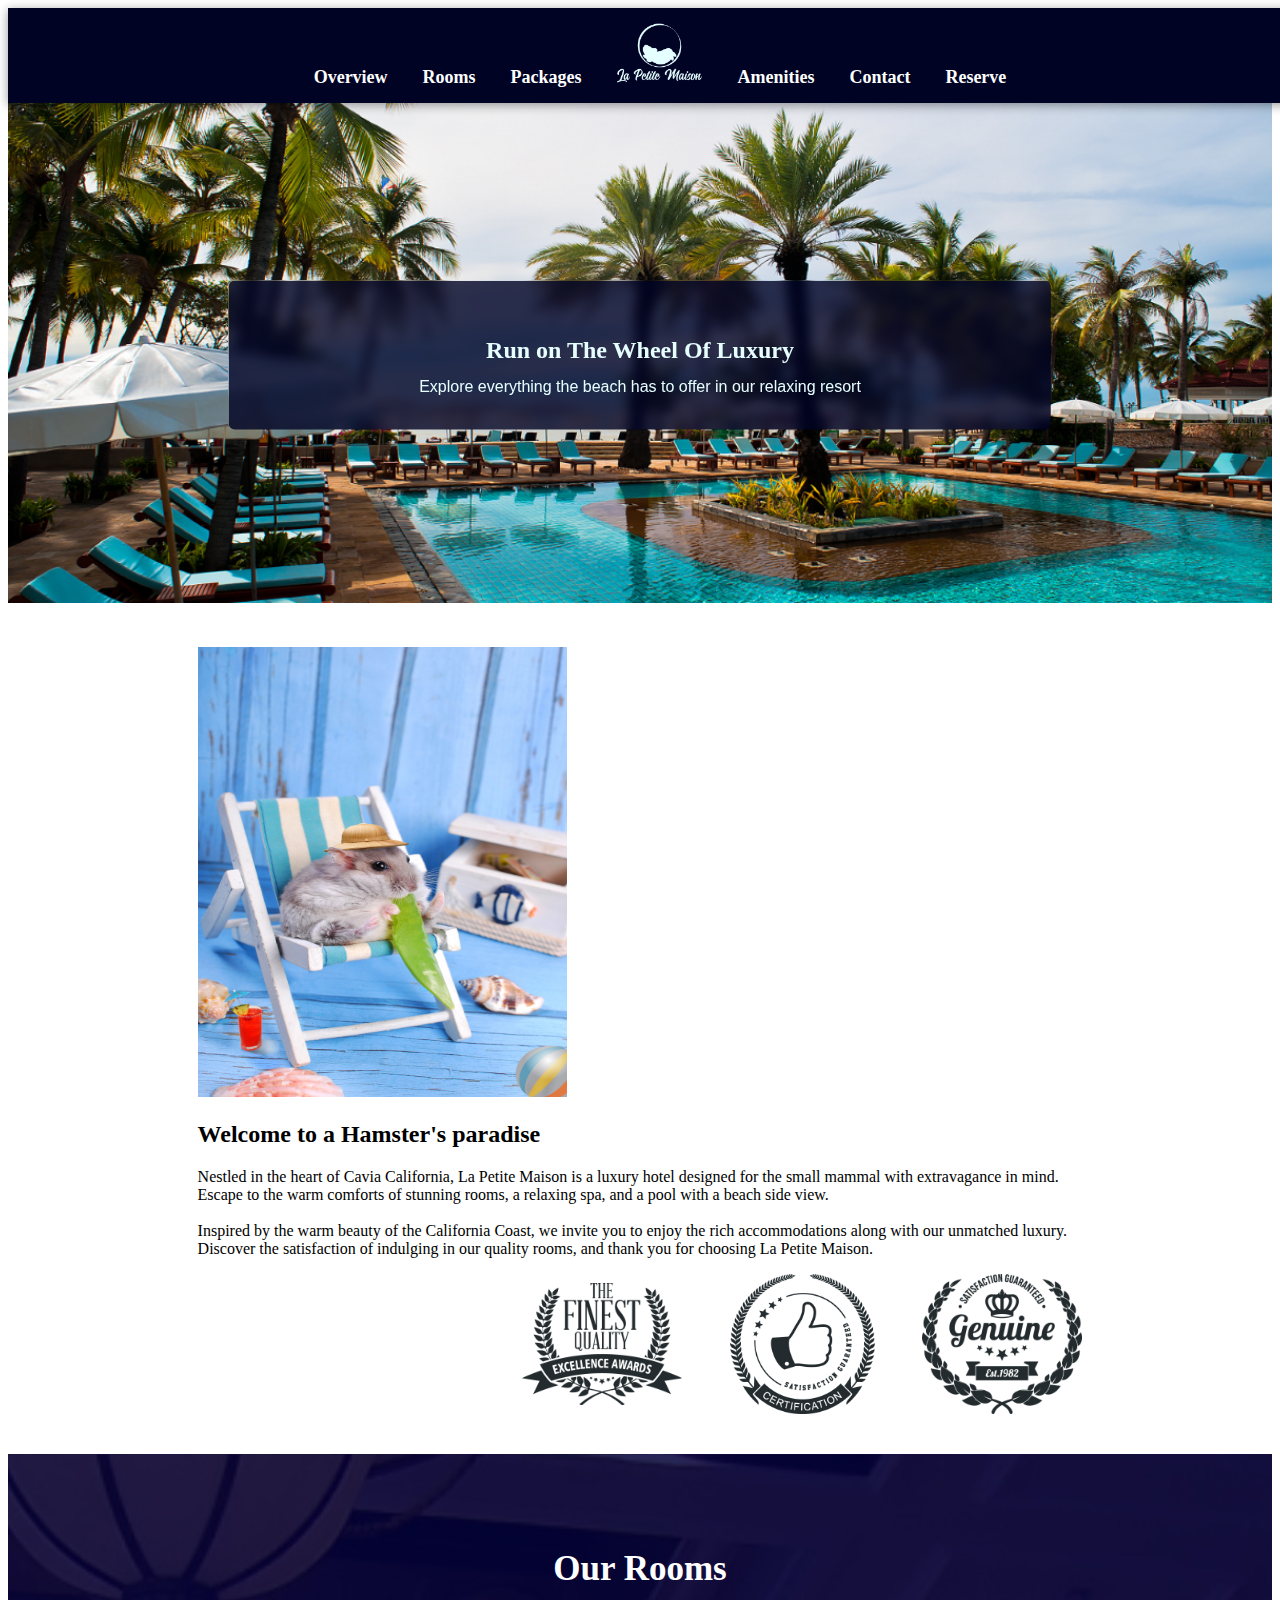
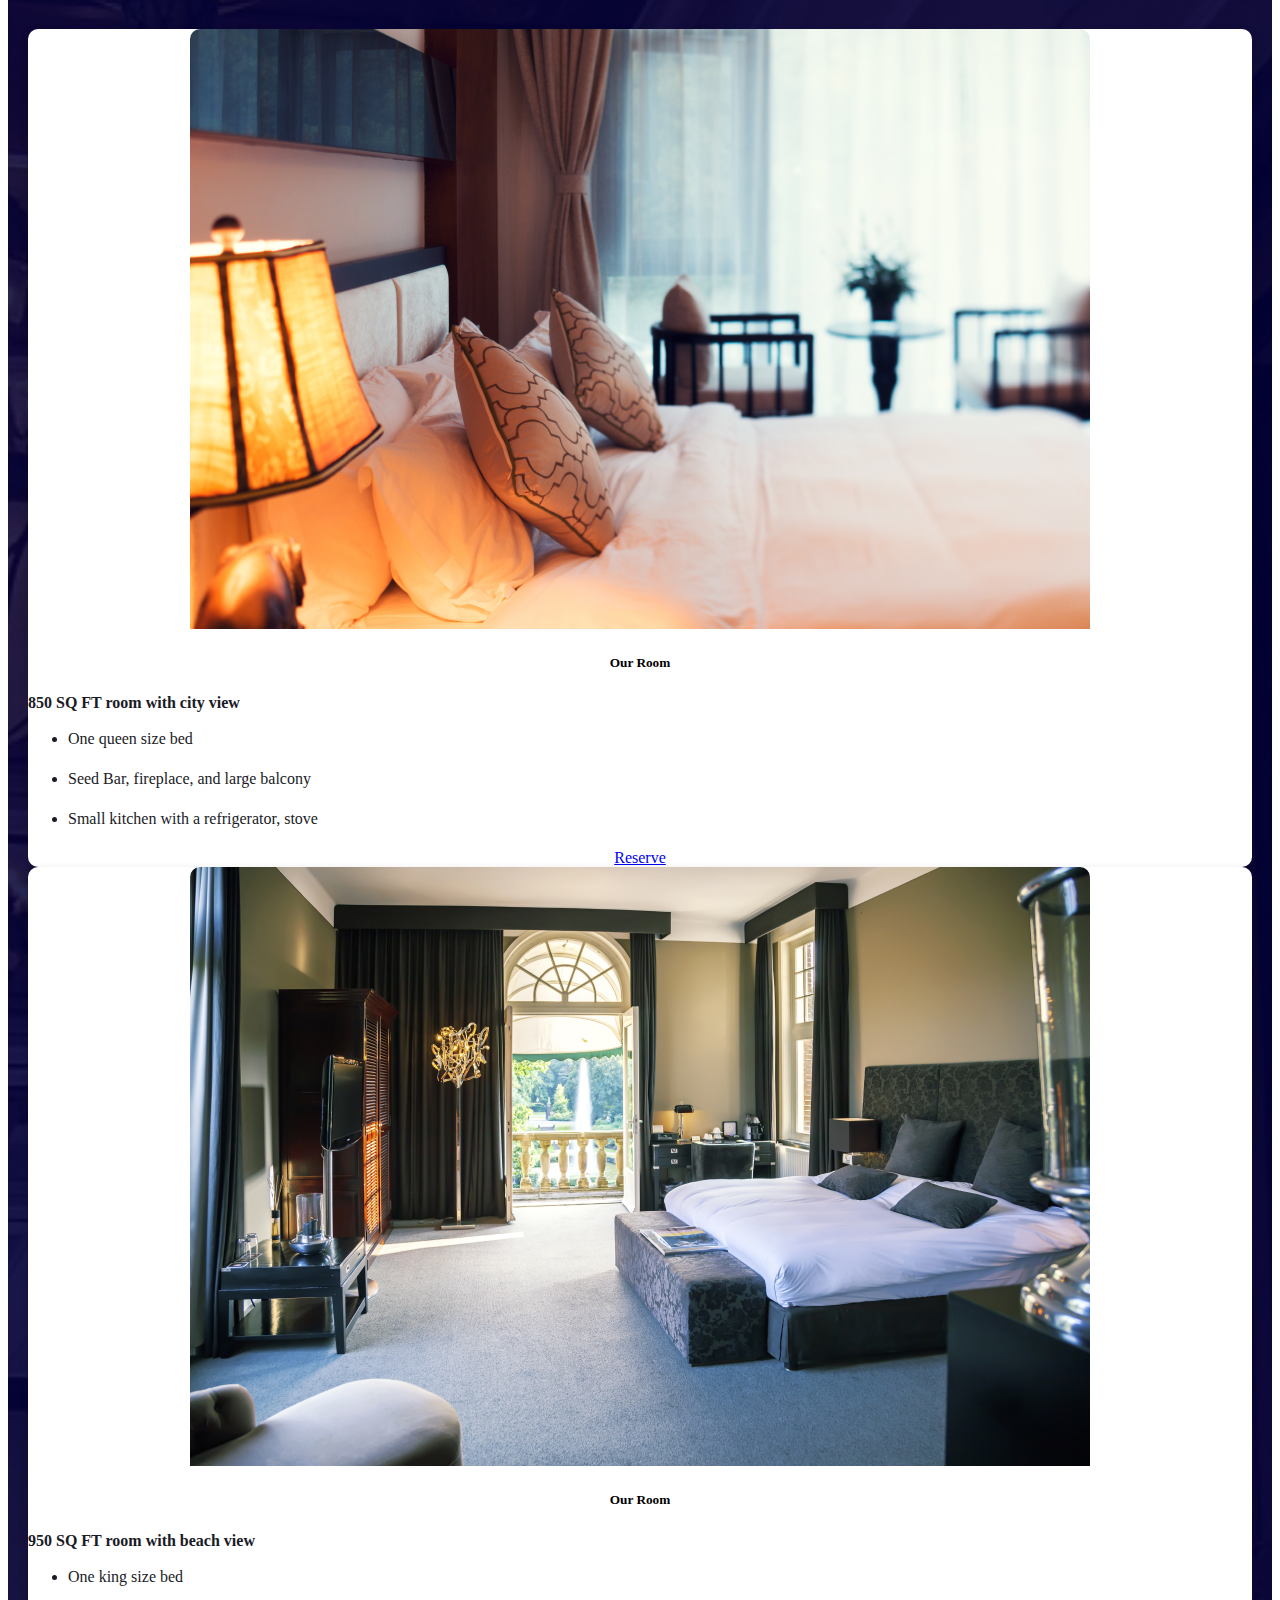
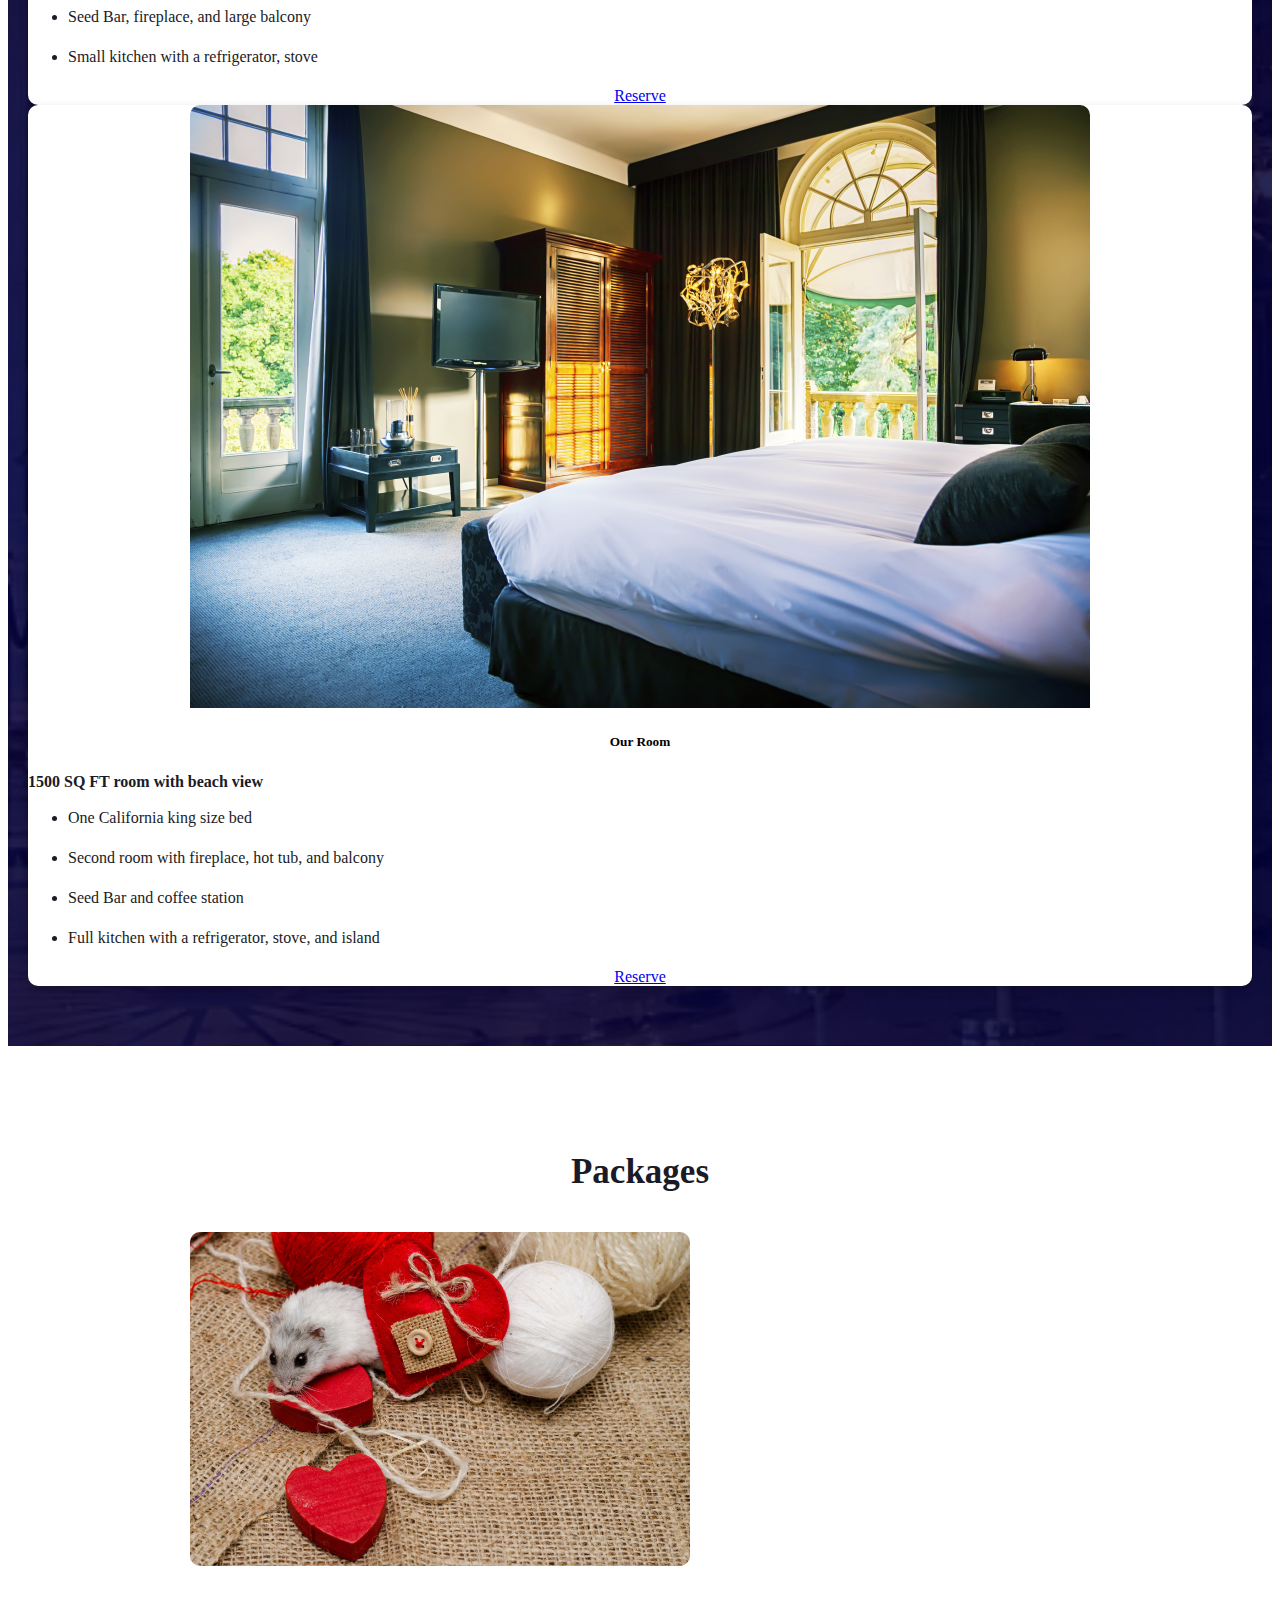
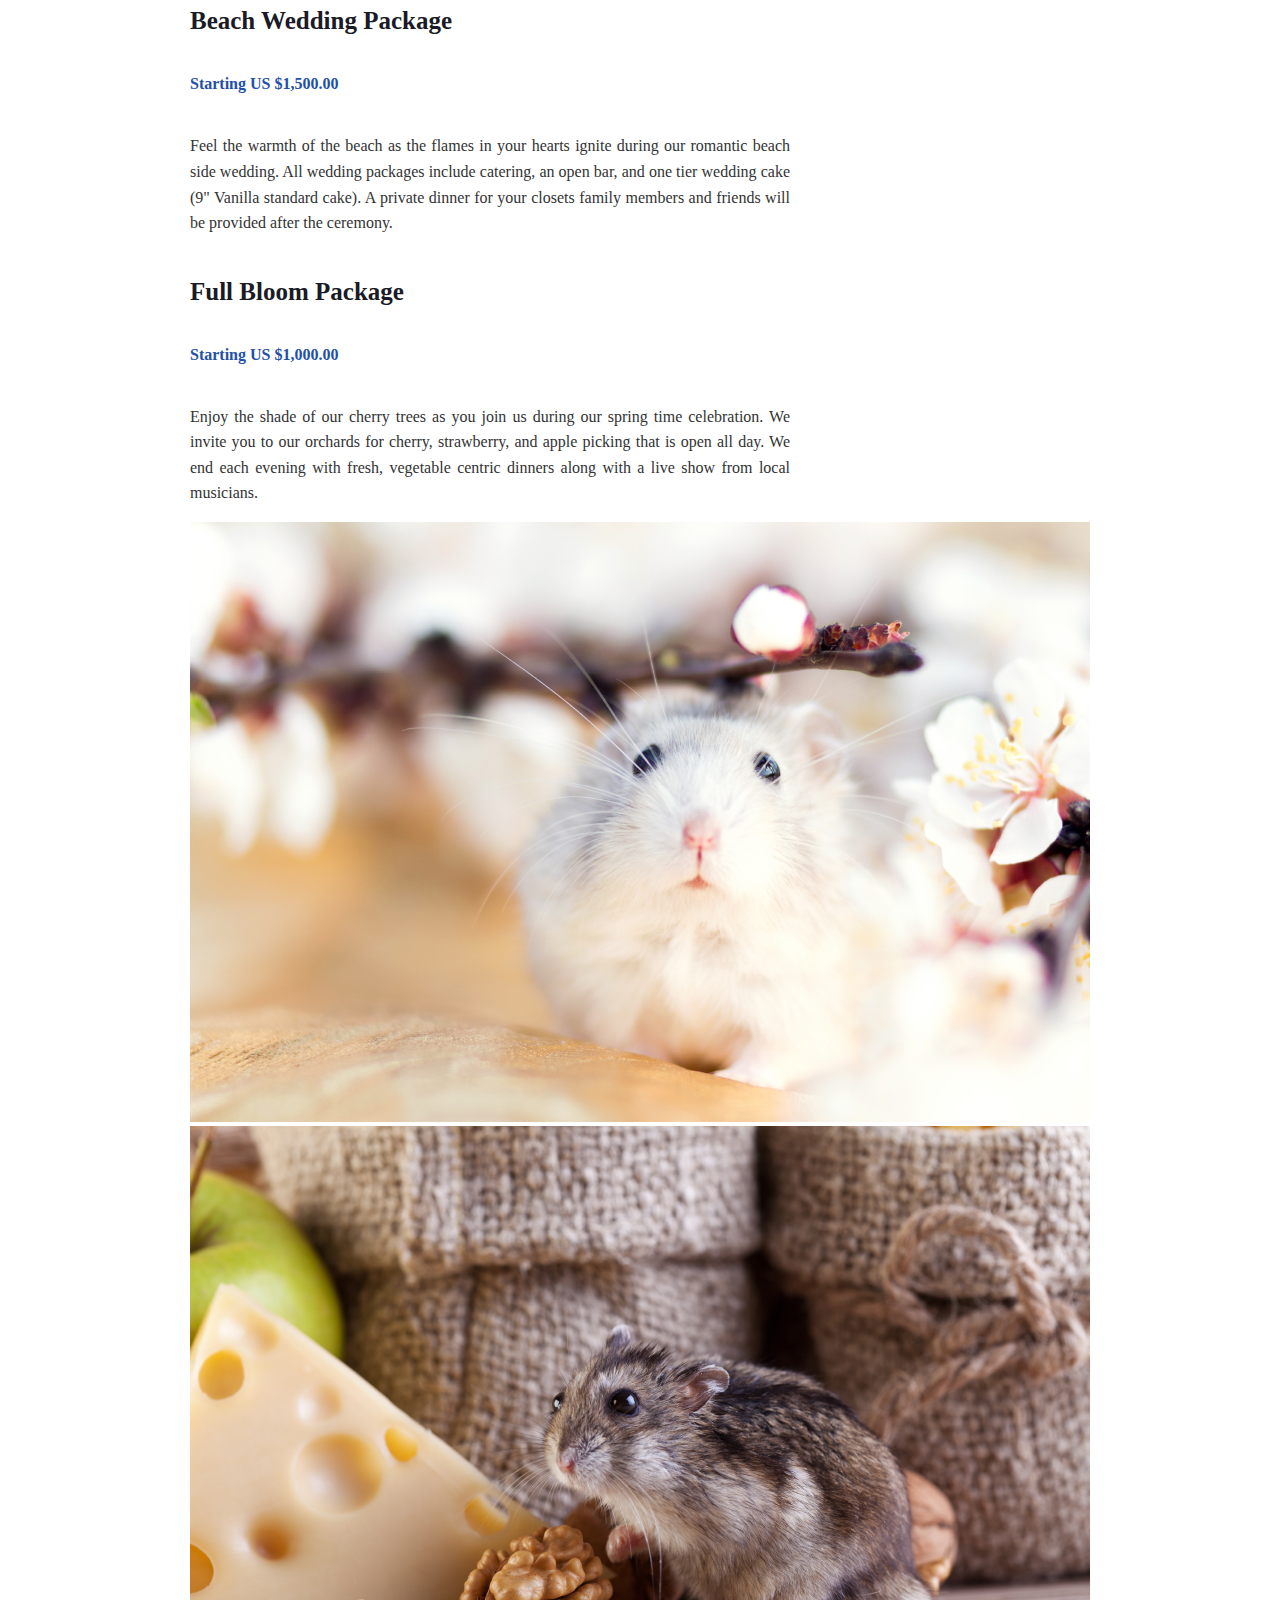
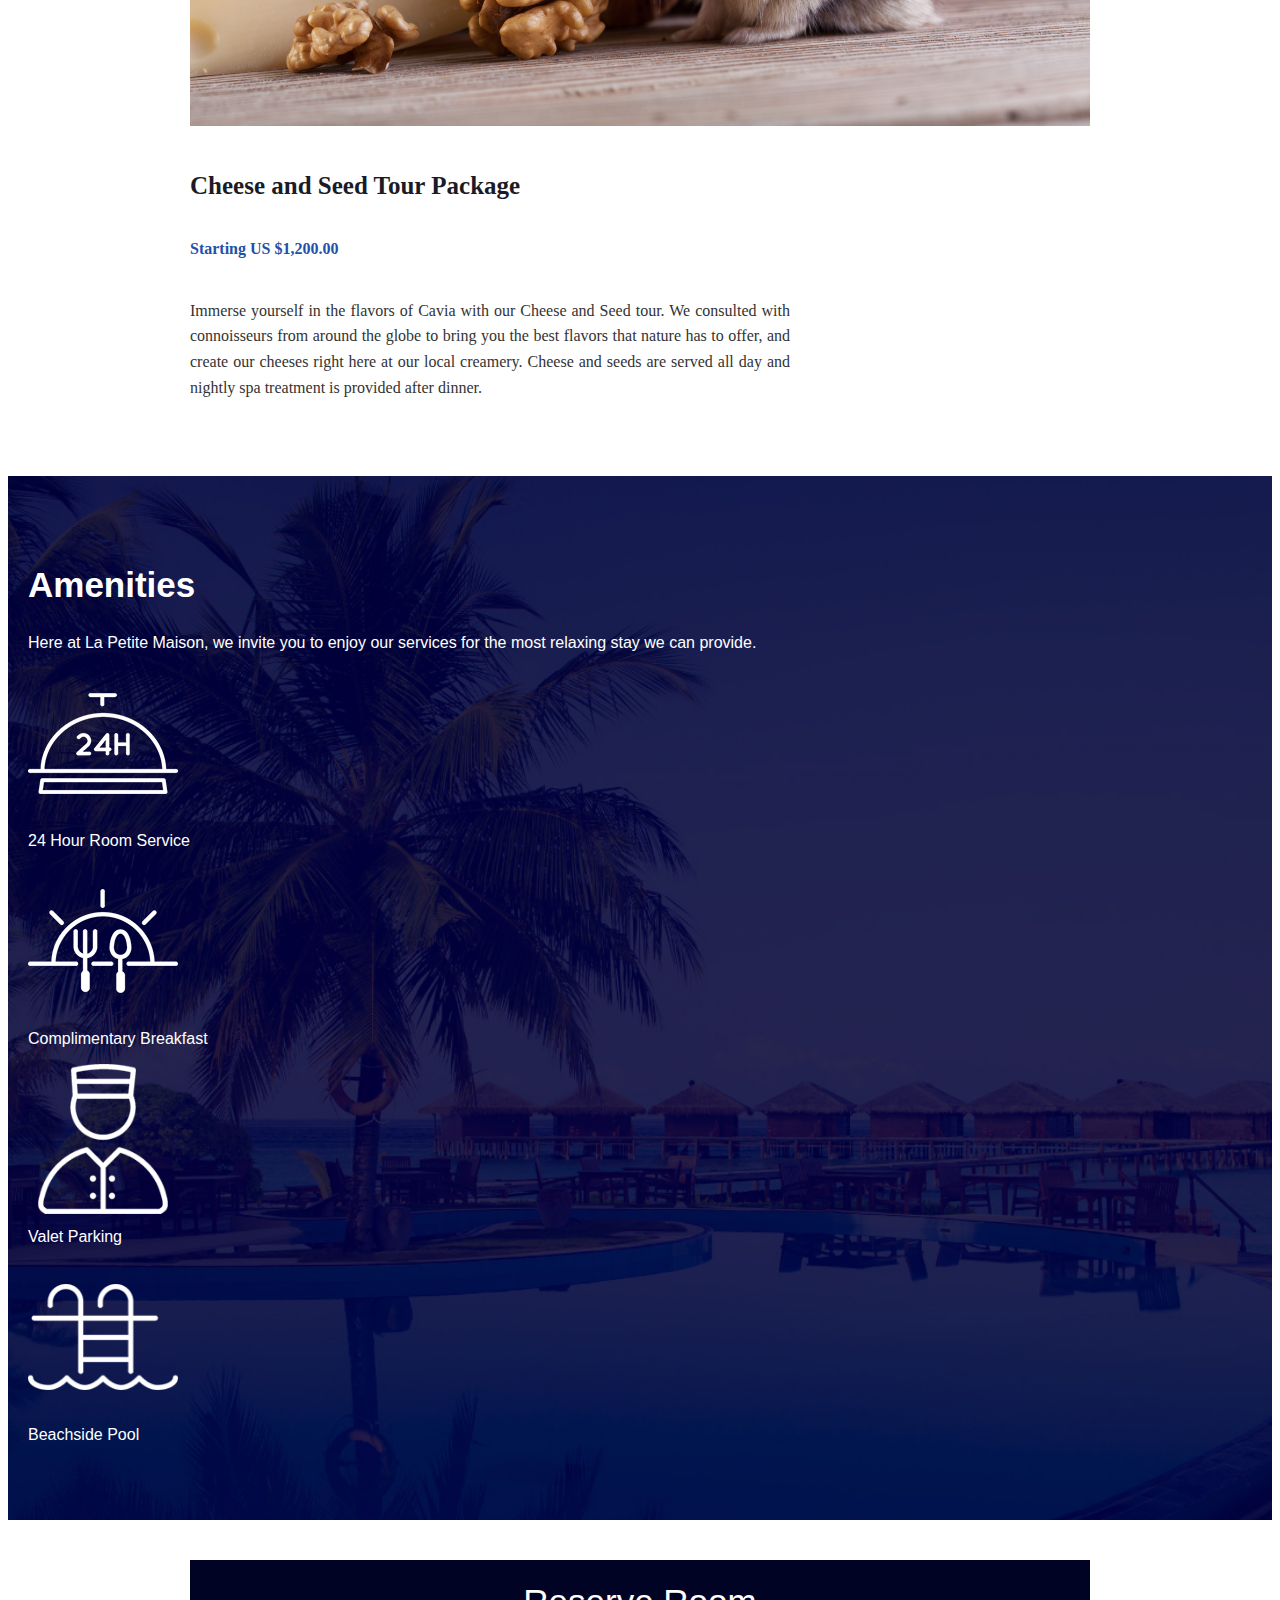
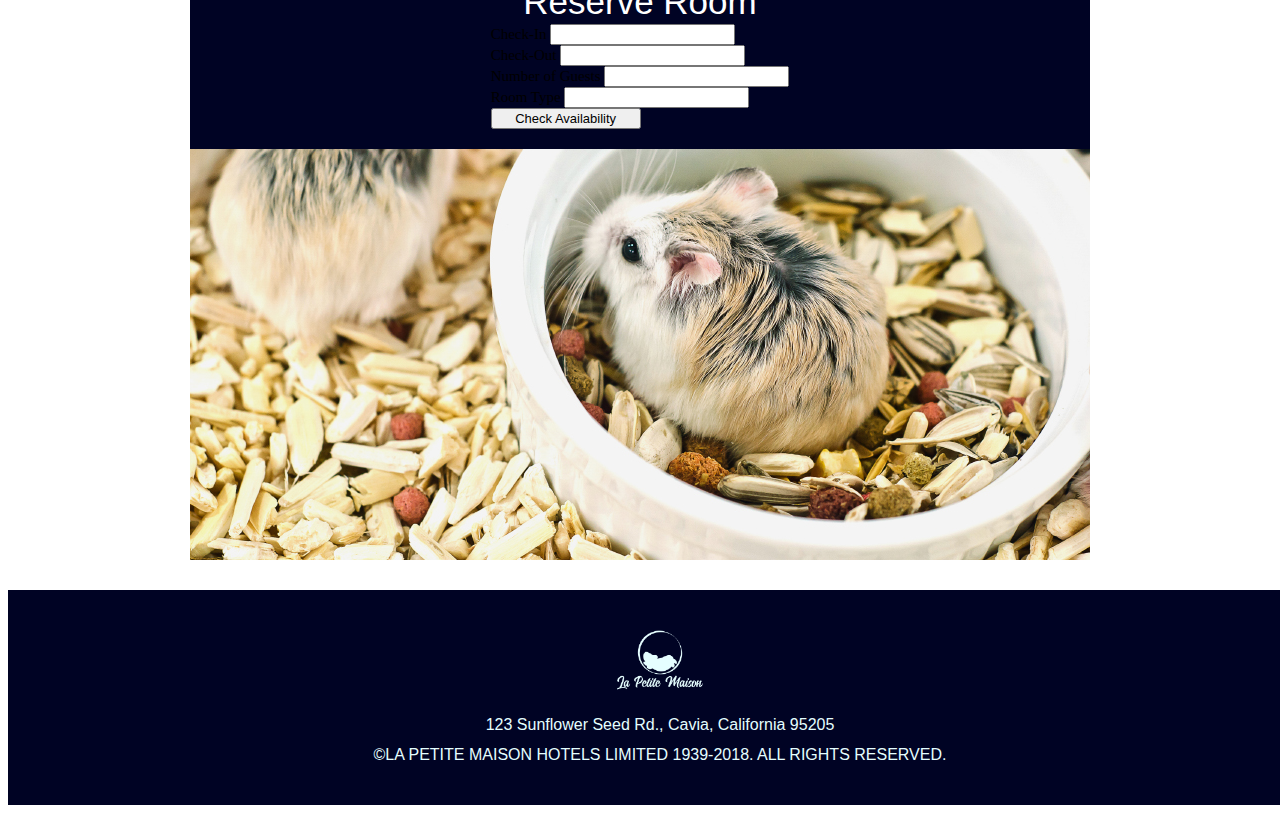
<file: index.html>
<!doctype html>
<html lang="en">

<head>
  <meta charset="utf-8">
  <meta name="viewport" content="width=device-width, initial-scale=1">
  <title>Bootstrap demo</title>
  <link href="https://cdn.jsdelivr.net/npm/bootstrap@5.3.8/dist/css/bootstrap.min.css" rel="stylesheet"
    integrity="sha384-sRIl4kxILFvY47J16cr9ZwB07vP4J8+LH7qKQnuqkuIAvNWLzeN8tE5YBujZqJLB" crossorigin="anonymous">
  <link rel="stylesheet" href="/styles/stryle.css">
</head>

<body>

  <!-- NAVBAR -->
  <div class="navbar-container">
    <div class="container-fluid">
      <div class="navbar-row flex-wrap justify-content-center text-center">
        <a href="#" class="nav-link">Overview</a>
        <a href="#" class="nav-link">Rooms</a>
        <a href="#" class="nav-link">Packages</a>
        <a href="#" class="nav-link logo-link d-block"><img src="/images/Logo.png" alt="Logo" class="img-fluid"></a>
        <a href="#" class="nav-link">Amenities</a>
        <a href="#" class="nav-link">Contact</a>
        <a href="#" class="nav-link reserve-btn">Reserve</a>
      </div>
    </div>
  </div>

  <!-- BANNER -->
  <div class="banner-image-container position-relative text-center">
    <img src="/images/header.jpg" alt="Luxury Resort Banner" class="img-fluid w-100">
    <div class="inner-box mx-auto">
      <p class="fs-2 fw-bold mb-2">Run on The Wheel Of Luxury</p>
      <div class="box-subcontent">
        Explore everything the beach has to offer in our relaxing resort
      </div>
    </div>
  </div>

  

  <div class="container2 my-40">
    <div class="row">
      <div class="col-4 d-flex justify-content-end">
        <img src="/images/hamsterhomejpg.jpg" class="home" alt="">
      </div>
      <div class="col-8 ">
        <h2>Welcome to a Hamster's paradise</h2>
        <p>
          Nestled in the heart of Cavia California, La Petite Maison is a luxury hotel designed for the small mammal
          with extravagance in mind. Escape to the warm comforts of stunning rooms, a relaxing spa, and a pool with
          a
          beach side view.
          <br>
          <br>Inspired by the warm beauty of the California Coast, we invite you to enjoy the rich
          accommodations along with our unmatched luxury. Discover the satisfaction of indulging in our quality
          rooms,
          and thank you for choosing La Petite Maison.
        </p>

        <div class="logo-row">
          <div class="award log1 d-none d-md-block"></div>
          <div class="award log2 d-none d-md-block"></div>
          <div class="award log3 d-none d-md-block"></div>
        </div>
      </div>
    </div>
  </div>

  <!-- Card Section -->
  <div class="blue-image-container">
    <div class="container text-center">
      <h3>Our Rooms</h3>

      <div class="row justify-content-center">
        <div class="col-12 col-sm-6 col-md-4 mb-4">
          <div class="card h-100">
            <img src="/images/room1.jpg" class="card-img-top" alt="room1">
            <div class="card-body">
              <h5 class="card-title">Our Room</h5>
              <p class="card-text">850 SQ FT room with city view</p>
              <ul>
                <li>One queen size bed</li>
                <li>Seed Bar, fireplace, and large balcony</li>
                <li>Small kitchen with a refrigerator, stove</li>
              </ul>
              <a href="#" class="btn btn-primary">Reserve</a>
            </div>
          </div>
        </div>

        <div class="col-12 col-sm-6 col-md-4 mb-4">
          <div class="card h-100">
            <img src="images/room2.jpg" class="card-img-top" alt="room2">
            <div class="card-body">
              <h5 class="card-title">Our Room</h5>
              <p class="card-text">950 SQ FT room with beach view</p>
              <ul>
                <li>One king size bed</li>
                <li>Seed Bar, fireplace, and large balcony</li>
                <li>Small kitchen with a refrigerator, stove</li>
              </ul>
              <a href="#" class="btn btn-primary">Reserve</a>
            </div>
          </div>
        </div>

        <div class="col-12 col-sm-6 col-md-4 mb-4">
          <div class="card h-100">
            <img src="/images/room3.jpg" class="card-img-top" alt="room3">
            <div class="card-body">
              <h5 class="card-title">Our Room</h5>
              <p class="card-text">1500 SQ FT room with beach view</p>
              <ul>
                <li>One California king size bed</li>
                <li>Second room with fireplace, hot tub, and balcony</li>
                <li>Seed Bar and coffee station</li>
                <li>Full kitchen with a refrigerator, stove, and island</li>
              </ul>
              <a href="#" class="btn btn-primary">Reserve</a>
            </div>
          </div>
        </div>
      </div>
    </div>
  </div>

  <!-- Package Section -->
  <div class="package-section py-5">
    <div class="container">
      <h4>Packages</h4>

      <div class="row mb-5">
        <div class="col-md-6 d-flex justify-content-end image-side">
          <img src="/images/hamsterwedding.jpg" alt="Hamster Wedding" class="img-fluid">
        </div>
        <div class="col-md-6 text-content mt-4 mt-md-0">
          <h5>Beach Wedding Package</h5>
          <h6>Starting US $1,500.00</h6>
          <p>
            Feel the warmth of the beach as the flames in your hearts ignite during our romantic beach side wedding.
            All wedding packages include catering, an open bar, and one tier wedding cake (9" Vanilla standard cake).
            A private dinner for your closets family members and friends will be provided after the ceremony.
          </p>
        </div>
      </div>

      <div class="row mb-5 flex-column-reverse flex-md-row">
        <div class="col-md-6 text-content mt-4 mt-md-0">
          <h5>Full Bloom Package</h5>
          <h6>Starting US $1,000.00</h6>
          <p>
            Enjoy the shade of our cherry trees as you join us during our spring time celebration. We invite you to
            our orchards for cherry, strawberry, and apple picking that is open all day. We end each evening with
            fresh, vegetable centric dinners along with a live show from local musicians.
          </p>
        </div>
        <div class="col-md-6 d-flex justify-content-center">
          <img src="/images/hamsterspring.jpg" alt="Hamster Spring" class="img-fluid rounded">
        </div>
      </div>

      <div class="row align-items-center">
        <div class="col-md-6  d-flex justify-content-end">
          <img src="/images/hamstercheese.jpg" alt="Hamster Cheese" class="img-fluid rounded">
        </div>
        <div class="col-md-6 text-content mt-4 mt-md-0">
          <h5>Cheese and Seed Tour Package</h5>
          <h6>Starting US $1,200.00</h6>
          <p>
            Immerse yourself in the flavors of Cavia with our Cheese and Seed tour. We consulted with connoisseurs
            from around the globe to bring you the best flavors that nature has to offer, and create our cheeses right
            here at our local creamery. Cheese and seeds are served all day and nightly spa treatment is provided
            after dinner.
          </p>
        </div>
      </div>
    </div>
  </div>

  <!-- Amenities Section -->
  <section class="logoblue-container text-center py-5">
    <div class="container">
      <h2 class="text-white mb-3">Amenities</h2>
      <p class="text-white mb-5">
        Here at La Petite Maison, we invite you to enjoy our services for the most relaxing stay we can provide.
      </p>

      <div class="row justify-content-center text-center">
        <div class="col-6 col-md-3 mb-4">
          <img class="picture d-none d-md-block" src="/images/24hour.png" alt="24 Hour Room Service" class="img-fluid mb-2">
          <p class="logo-name">24 Hour Room Service</p>
        </div>
        <div class="col-6 col-md-3 mb-4">
          <img class="picture d-none d-md-block" src="/images/breakfast.png" alt="Complimentary Breakfast" class="img-fluid mb-2">
          <p class="logo-name">Complimentary Breakfast</p>
        </div>
        <div class="col-6 col-md-3 mb-4">
          <img class="picture d-none d-md-block" src="/images/valet.png" alt="Valet Parking" class="img-fluid mb-2">
          <p class="logo-name">Valet Parking</p>
        </div>
        <div class="col-6 col-md-3 mb-4">
          <img class="picture d-none d-md-block" src="/images/pool.png" alt="Beachside Pool" class="img-fluid mb-2">
          <p class="logo-name">Beachside Pool</p>
        </div>
      </div>
    </div>
    </div>
  </section>
    

    <div class="bottom-container">

      <div class="bottom-row  ">
        <div class="col">
          <p2>Reserve Room</p2>
          <div class="row justify-content-center g-3 align-items-end">
            <div class="col-12 col-sm-6 col-md-2">
              <label class="d-block text-white mb-2">Check-In</label>
              <input type="text" class="form-control text-center">
            </div>
            <div class="col-12 col-sm-6 col-md-2">
              <label class="d-block text-white mb-2">Check-Out</label>
              <input type="text" class="form-control text-center">
            </div>
            <div class="col-12 col-sm-6 col-md-2">
              <label class="d-block text-white mb-2">Number of Guests</label>
              <input type="text" class="form-control text-center">
            </div>
            <div class="col-12 col-sm-6 col-md-2">
              <label class="d-block text-white mb-2">Room Type</label>
              <input type="text" class="form-control text-center">
            </div>
            <div class="col-12 col-sm-6 col-md-2">
              <button type="button" class="btn btn-primary" style="font-size: small; width: 150px;">Check
                Availability</button>
            </div>
          </div>
        </div>
      </div>
      <div class="row">
        <div class="col">
          <img src="./images/hamsterreserve.jpg" alt="" class="img-fluid">
        </div>
      </div>
    </div>

    <!-- Footer -->
    <div class="last-row text-center py-4">
      <a href="#" class="nav-link"><img src="/images/Logo.png" alt="Logo"></a>
      <p3>123 Sunflower Seed Rd., Cavia, California 95205 <br></p3>
      <p4>©LA PETITE MAISON HOTELS LIMITED 1939-2018. ALL RIGHTS RESERVED.</p4>
    </div>


    </div>

    <script src="https://cdn.jsdelivr.net/npm/bootstrap@5.3.8/dist/js/bootstrap.bundle.min.js"
      integrity="sha384-FKyoEForCGlyvwx9Hj09JcYn3nv7wiPVlz7YYwJrWVcXK/BmnVDxM+D2scQbITxI"
      crossorigin="anonymous"></script>
</body>

</html>
</file>
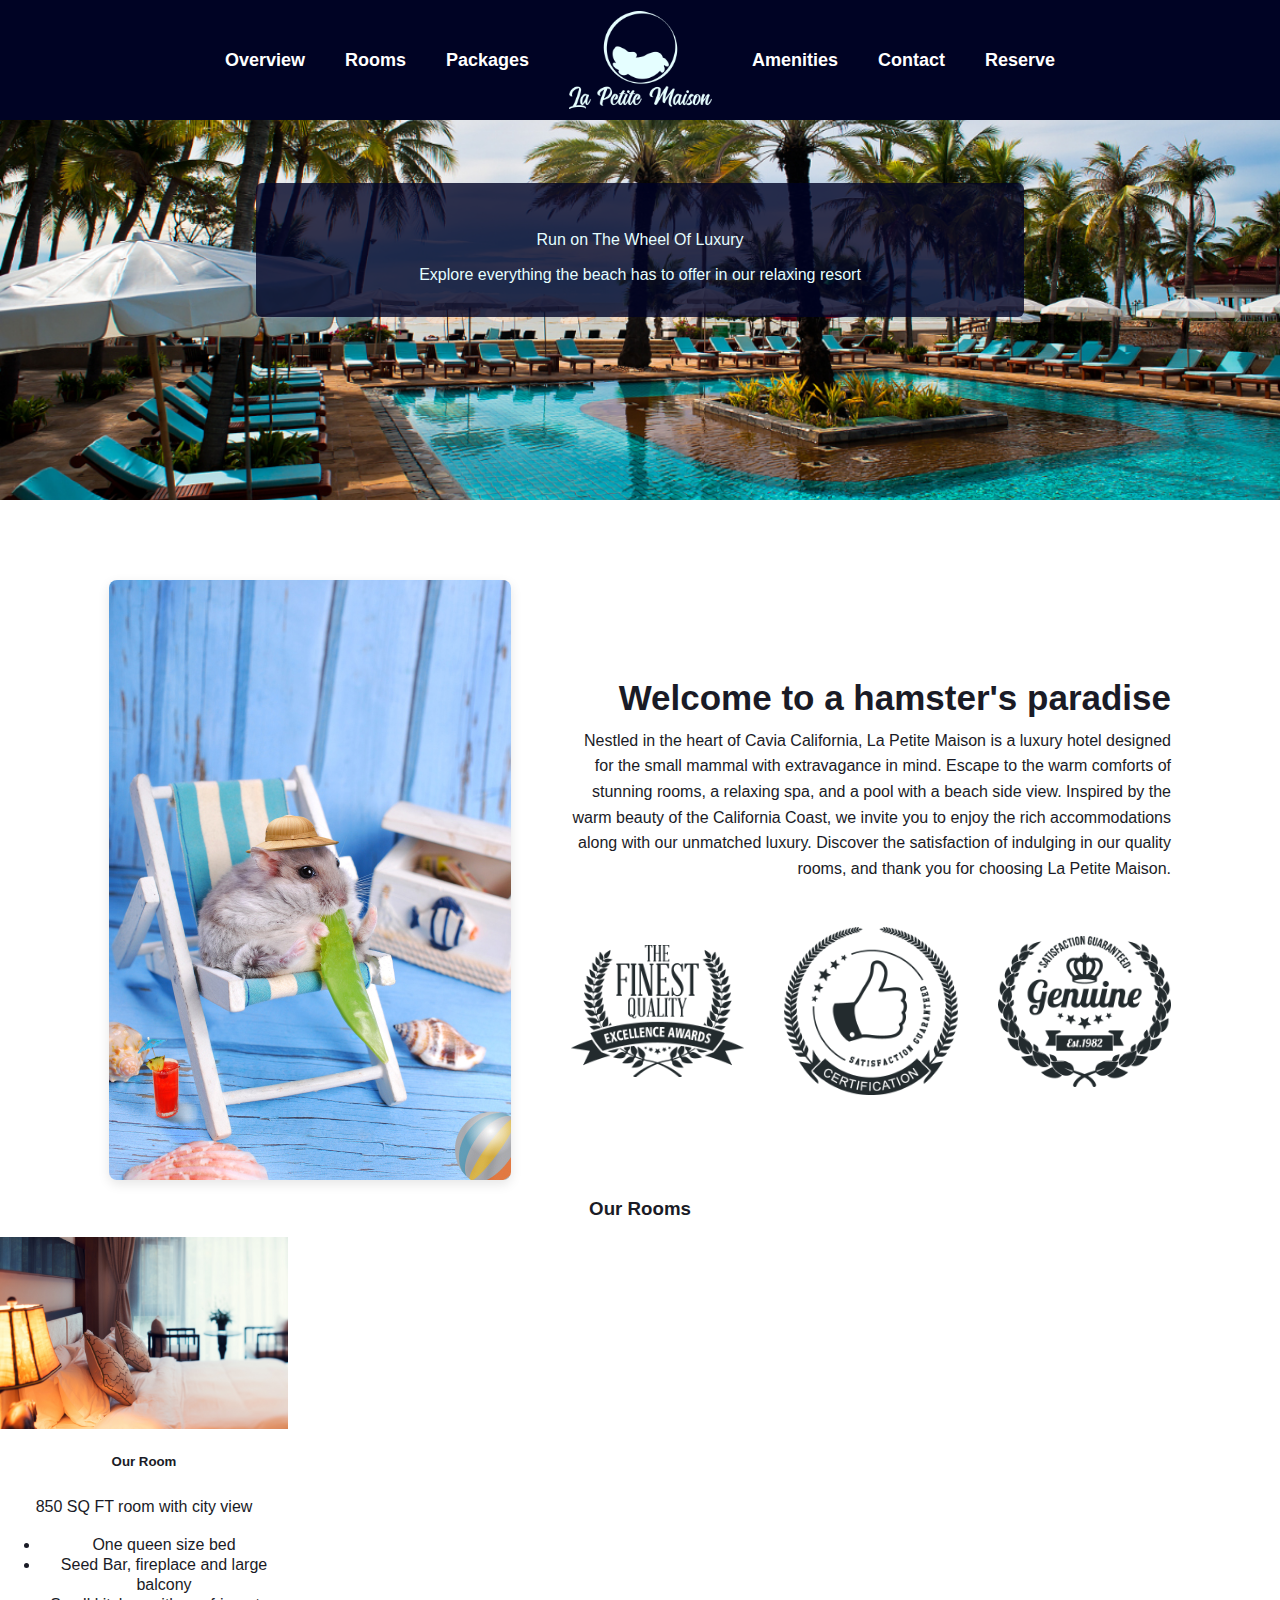
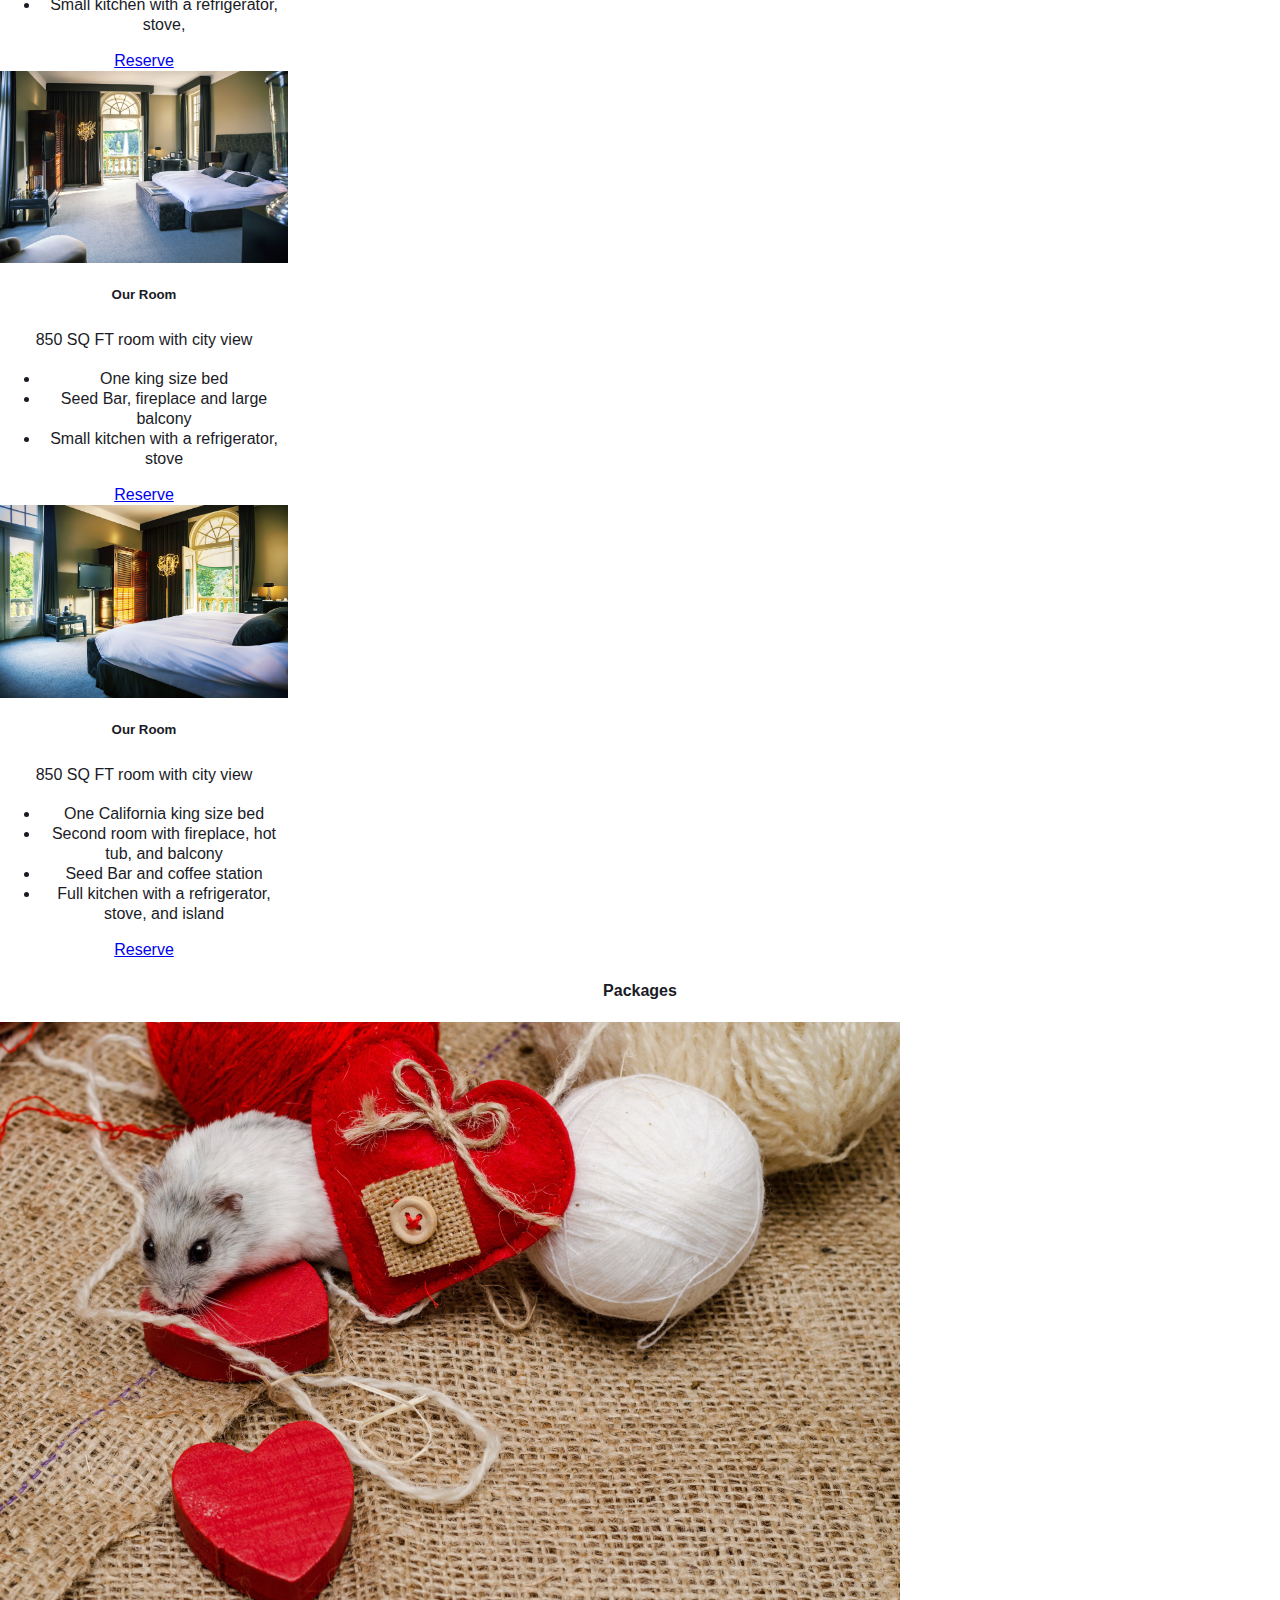
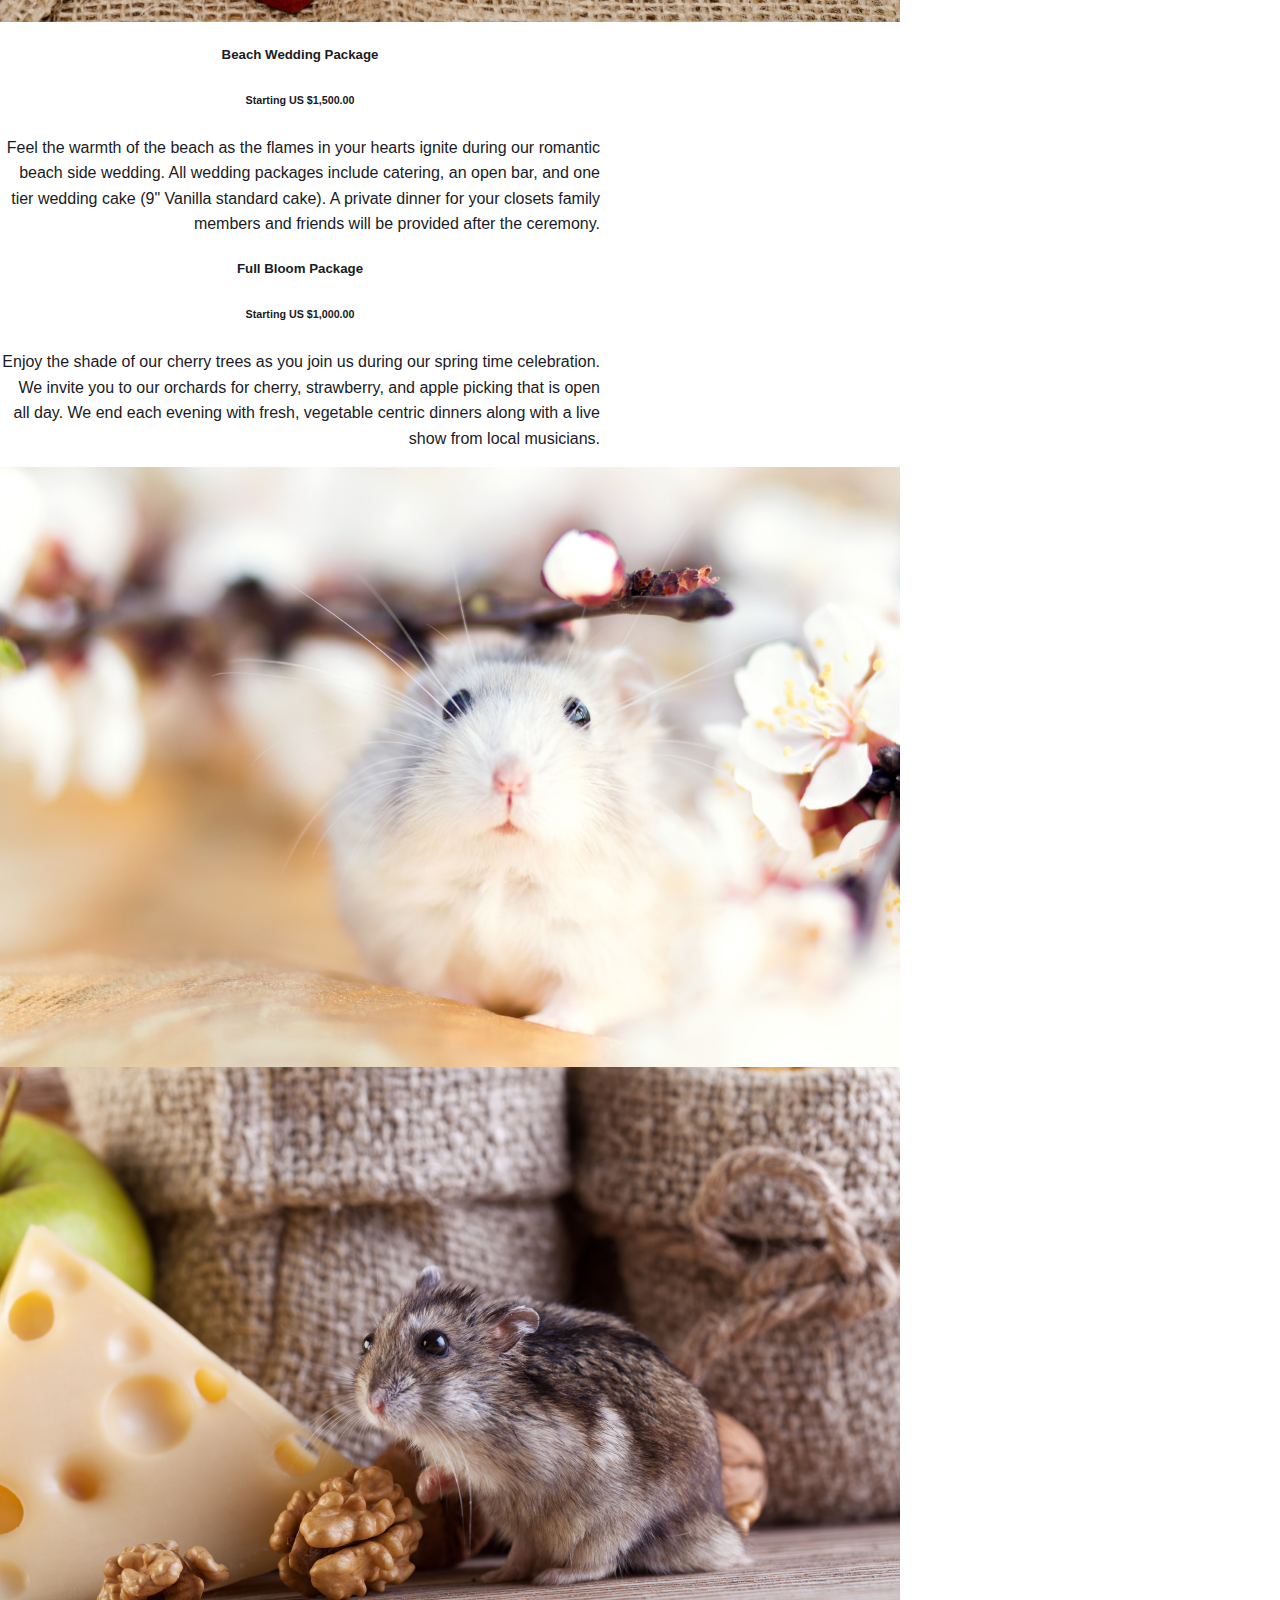
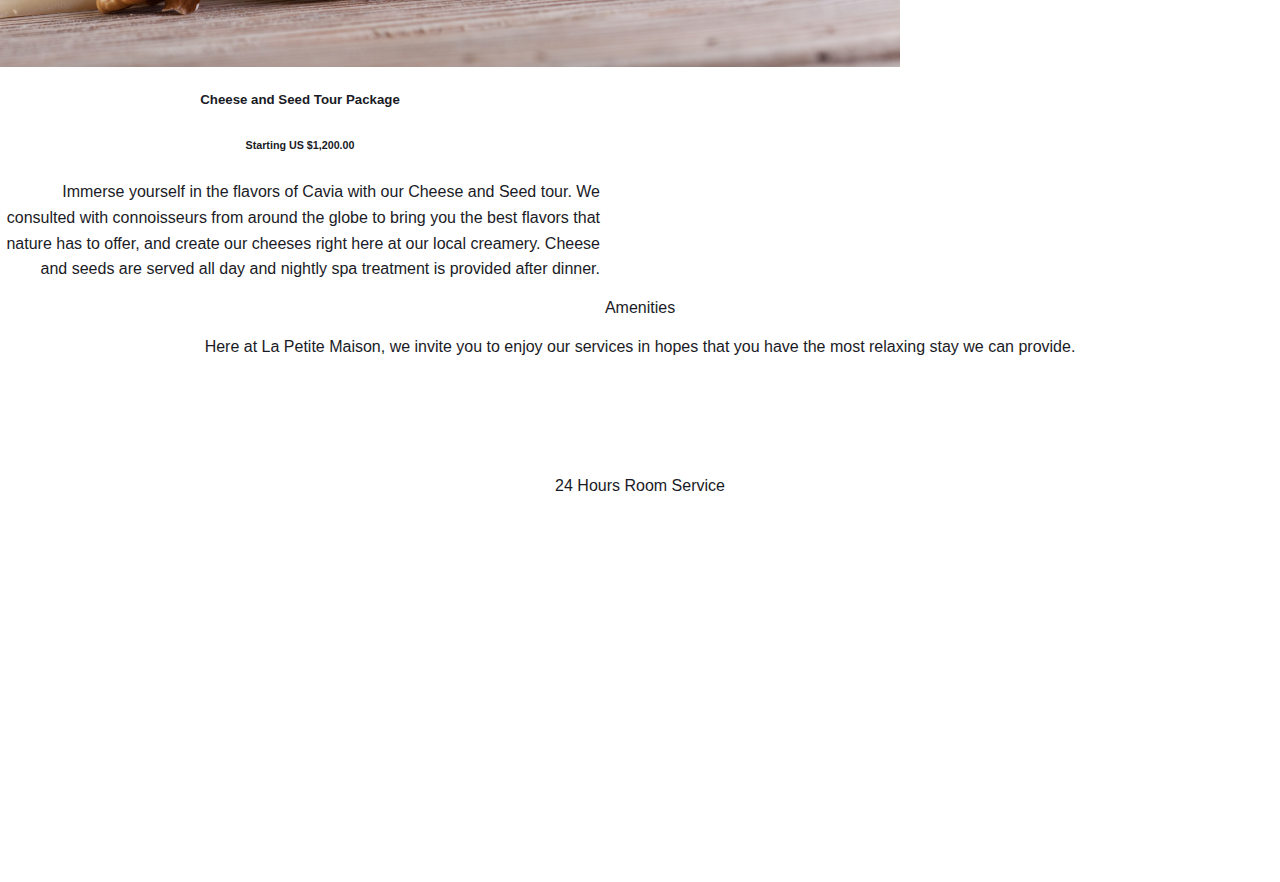
<file: index1.html>
<!doctype html>
<html lang="en">

<head>
  <meta charset="utf-8">
  <meta name="viewport" content="width=device-width, initial-scale=1">
  <title>La Petite Maison</title>
  <link href="https://cdn.jsdelivr.net/npm/bootstrap@5.3.8/dist/css/bootstrap.min.css" rel="stylesheet"
    integrity="sha384-sRIl4kxILFvY47J16cr9ZwB07vP4J8+LH7qKQnuqkuIAvNWLzeN8tE5YBujZqJLB" crossorigin="anonymous">
  <link rel="stylesheet" href="/styles/style2.css">
</head>

<body>
  <!-- NAVBAR -->
  <div class="navbar-container">
    <div class="navbar-row">
      <a href="#" class="nav-link">Overview</a>
      <a href="#" class="nav-link">Rooms</a>
      <a href="#" class="nav-link">Packages</a>
      <a href="#" class="nav-link"><img src="/images/Logo.png" alt="Logo"></a>
      <a href="#" class="nav-link">Amenities</a>
      <a href="#" class="nav-link">Contact</a>
      <a href="#" class="nav-link">Reserve</a>
    </div>
  </div>

  <!-- first box-->
  <div class="banner-image-container position-relative text-center">
    <img src="/images/header.jpg" alt="Luxury Resort Banner" />
    <div class="inner-box">
      <p class="fs-2 fw-bold mb-2">Run on The Wheel Of Luxury</p>
      <div class="box-subcontent">
        Explore everything the beach has to offer in our relaxing resort
      </div>
    </div>
  </div>

  <!-- second box -->
  <section class="head2 bg-white py-5">
    <div class="container">
      <div class="main-content-section">

        <div class="image-side">
          <img src="/images/hamsterhomejpg.jpg" alt="Hamster Paradise" class="img-fluid">
        </div>


        <div class="text-content">
          <h2>Welcome to a hamster's paradise</h2>
          <p>
            Nestled in the heart of Cavia California, La Petite Maison is a luxury hotel designed for the small mammal
            with extravagance in mind. Escape to the warm comforts of stunning rooms, a relaxing spa, and a pool with a
            beach side view. Inspired by the warm beauty of the California Coast, we invite you to enjoy the rich
            accommodations along with our unmatched luxury. Discover the satisfaction of indulging in our quality rooms,
            and thank you for choosing La Petite Maison.
          </p>

          <!-- LOGOS-->
          <div class="logo-row">
            <div class="award log1"></div>
            <div class="award log2"></div>
            <div class="award log3"></div>
          </div>
        </div>
      </div>
    </div>

    <!--Card Section-->
    <div class="blue-image-container">
      <h3>Our Rooms</h3>

      <div class="row">
        <div class="col">
          <div class="card" style="width: 18rem;">
            <img src="/images/room1.jpg" class="card-img-top" alt="room1">
            <div class="card-body">
              <h5 class="card-title">Our Room</h5>
              <p class="card-text">850 SQ FT room with city view<br>
              <ul>
                <li> One queen size bed
                </li>
                <li>
                  Seed Bar, fireplace and large balcony</li>
                <li>
                  Small kitchen with a refrigerator, stove,
                </li>
              </ul>
              </p>
              <a href="#" class="btn btn-primary">Reserve</a>
            </div>
          </div>
        </div>
        <div class="col">
          <div class="card" style="width: 18rem;">
            <img src="/images/room2.jpg" class="card-img-top" alt="room2">
            <div class="card-body">
              <h5 class="card-title">Our Room</h5>
              <p class="card-text">850 SQ FT room with city view<br>
              <ul>
                <li> One king size bed
                </li>
                <li>
                  Seed Bar, fireplace and large balcony

                </li>

                <li>
                  Small kitchen with a refrigerator, stove</li>
              </ul>
              </p>
              <a href="#" class="btn btn-primary">Reserve</a>
            </div>
          </div>
        </div>
        <div class="col">
          <div class="card" style="width: 18rem;">
            <img src="/images/room3.jpg" class="card-img-top" alt="room3">
            <div class="card-body">
              <h5 class="card-title">Our Room</h5>
              <p class="card-text">
                850 SQ FT room with city view<br>
              <ul>
                <li> One California king size bed
                </li>
                <li>
                  Second room with fireplace, hot tub, and balcony

                </li>
                <li>
                  Seed Bar and coffee station
                </li>
                <li>
                  Full kitchen with a refrigerator, stove,
                  and island</li>
              </ul>
              </p>
              <a href="#" class="btn btn-primary">Reserve</a>
            </div>
          </div>
        </div>
      </div>
      <!--img src="/images/bg.jpg" alt="Background" class="bg-image" /-->
    </div>
    <!--Package Section-->
    <div class="container">
      <h4>Packages</h4>
      <div class="row d-flex justify-content-center">
        <div class="col image-side">
          <img src="/images/hamsterwedding.jpg">
        </div>

        <div class="col">
          <div class="text-content">
            <h5>Beach Wedding Package</h5>
            <h6>Starting US $1,500.00</h6>
            <P>Feel the warmth of the beach as the flames in your hearts ignite during our romantic beach side wedding.
              All wedding packages include catering, an open bar, and one tier wedding cake (9" Vanilla standard cake).
              A
              private dinner for your closets family members and friends will be provided after the ceremony.</P>
          </div>
        </div>
      </div>
      <div class="row">
        <div class="col">
          <div class="text-content">
            <h5> Full Bloom Package</h5>
            <h6>Starting US $1,000.00</h6>
            <p>Enjoy the shade of our cherry trees as you join us during our spring time celebration. We invite you to
              our orchards for cherry, strawberry, and apple picking that is open all day. We end each evening with
              fresh, vegetable centric dinners along with a live show from local musicians.</p>
          </div>

        </div>
        <div class="col image-side">
          <img src="/images/hamsterspring.jpg">
        </div>
      </div>

      <div class="row">
        <div class="col image-side">
          <img src="/images/hamstercheese.jpg">
        </div>
        <div class="col">
          <div class="text-content">
            <h5>Cheese and Seed Tour Package</h5>
            <h6>Starting US $1,200.00</h6>
            <p>Immerse yourself in the flavors of Cavia with our Cheese and Seed tour. We consulted with connoisseurs
              from around the globe to bring you the best flavors that nature has to offer, and create our cheeses right
              here at our local creamery. Cheese and seeds are served all day and nightly spa treatment is provided
              after dinner.</p>
          </div>
        </div>
      </div>
      <!--Amenities Section-->
      <div class="logoblue-container">
        <header>Amenities</header>
        <p>Here at La Petite Maison, we invite you to enjoy our services in hopes that you have the most relaxing stay
          we can provide.</p>
        <div class="img-row">
          <div class="img1"><img src="/images/24hour.png" alt="">24 Hours Room Service</div>
          <div class="img2"><img src="/images/breakfast.png" alt=""></div>
          <div class="img3"><img src="/images/valet.png" alt=""></div>
          <div class="img4"><img src="/images/pool.png" alt=""></div>

        </div>
      </div>
<div class="container">
  <div class="row">
    <div class="col"></div>
  </div>
</div>

  </section>

  <script src="https://cdn.jsdelivr.net/npm/bootstrap@5.3.8/dist/js/bootstrap.bundle.min.js"
    integrity="sha384-FKyoEForCGlyvwx9Hj09JcYn3nv7wiPVlz7YYwJrWVcXK/BmnVDxM+D2scQbITxI"
    crossorigin="anonymous"></script>
</body>

</html>
</file>
<file: styles/stryle.css>
/* --- Navbar --- */
.navbar-container {
 position: relative;
  top: 0;
  left: 0;
  width: 100%;
  background: #000324;
  z-index: 1030;
  display: flex;
  justify-content: center;
  align-items: center;
  padding: 15px 20px;
  box-shadow: 0 2px 10px rgba(0,0,0,0.4);
}

.navbar-row {
  display: flex;
  justify-content: center;
  align-items: self-end;
  flex-wrap: wrap;
  gap: 35px;
  max-width: 1200px;
  width: 100%;
}

.nav-link {
  color: #ffffff;
  text-decoration: none;
  font-weight: 700;
  font-size: 18px;
  transition: color 0.3s ease;
}

.nav-link:hover {
  color: #1db7f5;
}

.logo-link img {
  height: 60px;
  width: auto;
}

/* --- Banner --- */
.banner-image-container {
  width: 100%;
  position: relative;
  overflow: hidden;
}

.banner-image-container img {
  width: 100%;
  height: 500px;
  object-fit: cover;
}

.inner-box {
  position: absolute;
  top: 50%;
  left: 50%;
  transform: translate(-50%, -50%);
  width: 60%;
  max-width: 945px;
  background: rgba(0, 3, 36, 0.8);
  border-radius: 6px;
  padding: 32px;
  color: #E5FEFF;
  text-align: center;
  backdrop-filter: blur(6px);
}

.inner-box p {
  font-size: 1.5rem;
  font-weight: 700;
  margin-bottom: 12px;
}

.box-subcontent {
  font: 400 16px/22px 'Source Sans Pro', sans-serif;
  color: #E5FEFF;
}

/* --- Main Content Section --- */
.main-content-section {
  display: flex;
  align-items: center;
  justify-content: center;
  gap: 60px;
  flex-wrap: wrap;
  margin: 0 auto;
  max-width: 1200px;
  padding: 40px 20px;
}

.image-side {
  flex: 1;
  display: flex;
  justify-content: left;
  align-items: center;
}

.main-content-section img {
  max-width: 100%;
  border-radius: 8px;
  box-shadow: 0 4px 12px rgba(0, 0, 0, 0.1);
}

.text-content {
  flex: 1;
  max-width: 600px;
}

.text-content h2 {
  text-align: left;
font:  normal 35px/44px Dosis;
color: #1A1B26;
opacity: 1;


  
}

.text-content p {
  text-align: justify;
  font-size: 16px;
  line-height: 1.6;
  color: #333;
}

/* --- Logo Row --- */

.logo-row {
  display: flex;
  justify-content: flex-end;
  gap: 40px;

  

}


.award {
  width: 160px;
  height: 140px;
  background-size: contain;
  background-repeat: no-repeat;
  background-position: center;
}

.log1 { background-image: url('/images/awardfinest.png'); }
.log2 { background-image: url('/images/awardsatisfaction.png'); }
.log3 { background-image: url('/images/awardgenuine.png'); }

.my-40 {
  margin-top: 40px;
  margin-bottom: 40px;
}


.home{

  width: 369px;
  height: 450px;



  
}
/* --- Room Section --- */
.blue-image-container {
  background-image: url('/images/bg2.jpg');
  background-size: cover;
  background-position: center;
  padding: 60px 20px;
  text-align: center;
}

.blue-image-container h3 {
  color: white;
  font-size: 35px;
  margin-bottom: 40px;
}

.card {
  background: white;
  border-radius: 10px;
  width: 369 px;
  box-shadow: 0 4px 10px rgba(0,0,0,0.2); 
  
}

.card img {
  border-radius: 10px 10px 0 0;
}

.card-body ul li {
 text-align: left;
font:  normal 16px/20px Source Sans Pro;
color: #1A1B26;
opacity: 1;
margin-bottom: 20px;
 
}
.card-body p{
text-align: left;
font:  normal bold 16px/20px Source Sans Pro;
color: #1A1B26;
}

/* --- Package Section --- */
.package-section {
  display: flex;
  flex-direction: column;
  align-items: center;
  padding: 60px 20px;
  background: #fff;
}

.package-section h4 {
  font-size: 35px;
  color: #1A1B26;
  margin-bottom: 40px;
  text-align: center;
 

}

.package-section .text-content h5 {
  font-size: 25px;
  color: #1A1B26;
  margin-bottom: 40px;
  
}

.package-section .text-content h6 {
  font-size: 16px;
  color: #1F51A8;
  margin-bottom: 40px;
}

.package-section .text-content p {
  font: 16/20px;
  line-height: 1.6;
  color: #333;
  
}

.image-side img {
  width: 100%;
  max-width: 500px;
  border-radius: 10px;
  object-fit: cover;
}

/* --- Amenities Section --- */
.logoblue-container {
  background-image: url('/images/bg.jpg');
  background-size: cover;
  background-position: center;
  background-repeat: no-repeat;
  padding: 60px 20px;
}

.logoblue-container h2 {
  font-family: Dosis, sans-serif;
  font-size: 35px;
  color: white;
}

.logoblue-container p {
  font-family: 'Source Sans Pro', sans-serif;
  font-size: 16px;
  color: white;
}

.logo-name {
  color: white;
  font-size: 16px;
  margin-top: 10px;
}
.picture{
width: 150px;
aspect-ratio: 1/1;
object-fit: contain;
}




/* --- Reserve Room Section --- */
.bottom-container {
  position: relative;
  max-width: 1140px; 
  width: 100%;        
  height: 480px;
  
  margin: 40px auto 0;  
  display: flex;
  justify-content: center;
  align-items: flex-start;
}


/* Blue Bar */
.bottom-row {
  position: absolute;
 
  
  width: 100%;
  max-width: 900px;     
 
  background: #000324;
  display: flex;
  justify-content: center;
  align-items: flex-end;
  flex-wrap: wrap;

  padding: 20px;
  box-sizing: border-box;
  font-size: 15px;
}

/* Title */
p2 {
 
  text-align: center;
  font: normal 35px/44px Dosis, sans-serif;
  color: #FFFFFF;
  display: block;
}



/* --- Footer Section --- */
.last-row {
  width: 100%;
  background: #000324;
  text-align: center;
  padding: 40px 20px;
  color: #E5FEFF;
  margin-top: 150px;

}

.last-row img {
  height: 60px;
  margin-bottom: 20px;
}

p3 {
  text-align: center;
  font: normal 16px/20px 'Source Sans Pro', sans-serif;
  color: #E5FEFF;
  display: block;
  margin-bottom: 10px;
}

p4 {
  text-align: center;
  font: normal 16px/20px 'Source Sans Pro', sans-serif;
  color: #E5FEFF;
  display: block;
}


.container2 {
    --bs-gutter-x: 1.5rem;
    --bs-gutter-y: 0;
    width: 70%;
    padding-right: calc(var(--bs-gutter-x) * .5);
    padding-left: calc(var(--bs-gutter-x) * .5);
    margin-right: auto;
    margin-left: auto;
    margin-top: 40;
    margin-bottom: 40;
}
</file>
<file: styles/style2.css>
/* --- Navbar --- */
.navbar-container {
  position: fixed;
  top: 0;
  left: 0;
  width: 100%;
  height: 120px;
  background: #000324;
  display: flex;
  justify-content: center;
  align-items: center;
  z-index: 1030;
}

.navbar-row {
  display: flex;
  gap: 40px;
  align-items: center;
}

.nav-link {
  color: #ffffff;
  text-decoration: none;
  font-weight: 700;
  font-size: 18px;
  text-align: center;
  transition: color 0.3s ease;
}

.nav-link:hover,
.nav-link:focus {
  color: #1db7f5;
}

/* --- Banner --- */
.banner-image-container {
  width: 100%;
  height: 500px;
  position: relative;
  overflow: hidden;
}

.banner-image-container img {
  width: 100%;
  height: 100%;
  object-fit: cover;
}

.inner-box {
  position: absolute;
  top: 50%;
  left: 50%;
  transform: translate(-50%, -50%);
  width: 60%;
  max-width: 945px;
  background: rgba(0, 3, 36, 0.8);
  border-radius: 6px;
  box-sizing: border-box;
  padding: 32px;
  color: #E5FEFF;
  text-align: center;
}

.box-subcontent {
  font: normal normal normal 16px/20px 'Source Sans Pro', sans-serif;
  color: #E5FEFF;
  opacity: 1;
}

/* --- Main Content Section --- */
.main-content-section {
  display: flex;
  align-items: center;
  justify-content: center;
  gap: 60px;
  flex-wrap: wrap;
}

.main-content-section img {
  max-width: 100%;
  height: auto;
  border-radius: 8px;
  box-shadow: 0 4px 12px rgba(0, 0, 0, 0.1);
}

.text-content {
  flex: 1;
  max-width: 600px;
}

.text-content h2 {
  text-align: right;
  font-size: 36px;
  font-weight: 600;
  margin-bottom: 20px;
  color: #1A1B26;
}

.text-content p {
  text-align: right;
  color: #333;
  line-height: 1.6;
}

/* --- Logos --- */
.logo-row {
  display: flex;
  justify-content: flex-end;
  gap: 40px;
  margin-top: 40px;
}

.award {
  width: 200px;
  height: 180px;
  background-size: contain;
  background-repeat: no-repeat;
  background-position: center;
  margin: 0 auto;
}

.log1 {
  background-image: url('/images/awardfinest.png');
}

.log2 {
  background-image: url('/images/awardsatisfaction.png');
}

.log3 {
  background-image: url('/images/awardgenuine.png');
}

/* --- Head2 Section --- */
.head2 {
  text-align: center;
  font: normal normal normal 16px/20px 'Source Sans Pro', sans-serif;
  color: #1A1B26;
  margin-top: 80px;
}

.head2 h2 {
  font-family: 'Dosis', sans-serif;
  font-size: 35px;
  color: #1A1B26;
  margin-bottom: 20px;
}

.head2 p {
  font-size: 16px;
  line-height: 1.6;
  color: #1A1B26;
}

/* --- General --- */
body {
  margin: 0;
  padding: 0;
  font-family: 'Source Sans Pro', sans-serif;
  background-color: #ffffff;
}

img {
  max-width: 100%;
  height: auto;
  display: block;
}

/* --- Responsive --- */
@media (max-width: 992px) {
  .text-content h2,
  .text-content p {
    text-align: center;
  }

  .logo-row {
    justify-content: center;
  }

  .main-content-section {
    flex-direction: column;
  }
}

blue-image-col{
    top: 1235px;
left: 0px;
width: 1920px;
height: 738px;
opacity: 1;

}
.our-room-heading {
  position: absolute;
  top: 1266px;
  left: 887px;
  width: 146px;
  height: 44px;
  text-align: center;
  font: normal normal normal 35px/44px 'Dosis', sans-serif;
  letter-spacing: 0px;
  color: #FFFFFF;
  opacity: 1;
}
</file>
